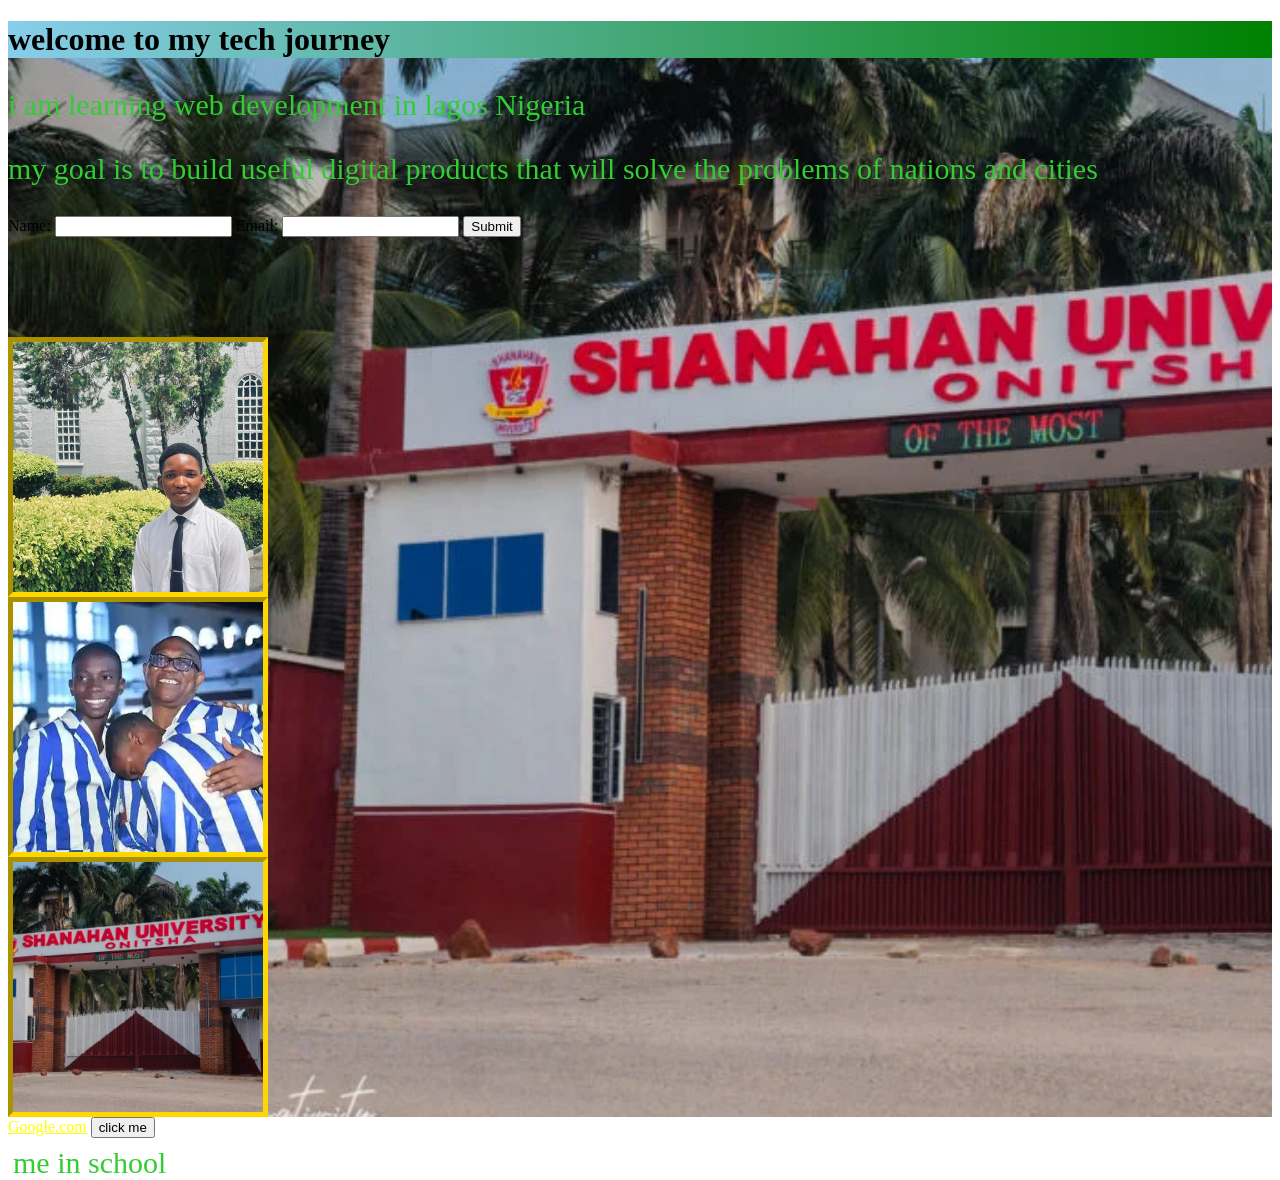
<file: index.html>
<!DOCTYPE html> 
<html lang="en">
    <head>
        <meta charset="UTF-8">
        <meta name="viewport
       content "width=device-width,
       initial-scale=1.0">
        <title>my first website</title>
        <link rel="stylesheet" href="css/style.css">
        <style>
            p{
                font-size: 30px;
                color:limegreen;
            }
            h1{
                  background: linear-gradient(to right,skyblue,green);
            }
        </style>
    </head>
    <body>
    <div class="background">
        <h1 >welcome to my tech journey</h1>
        <p>i am learning web development in lagos Nigeria</p>
        <p>my goal is to build useful digital products that will solve the problems of nations and cities</p>
     
        
    <form>
        <label for="name">Name:</label>
        <input type="text" id="name" name="name" required>
        <label for="email">Email:</label>
        <input type="email" id="email" name="email" required>
        <button type="submit">Submit</button>
    </form>
        
            <div id="item1">
                <img src="/images/okwe.html.jpg" width="125px">
                <p>me in school</p>
            </div>
            <div id="item2">
                <img src="/images/david.html" width="300px">
                <p>me with peter obi</p>
            </div>
            <div id="item3">
                <img src="/images/shanahan.html" width="300px">
                <p>me in school</p>
            </div>
    
    </div>
    <a href="https://www.google.com">Google.com</a>
   <button>click me</button>
    

 


    </body>

<html>
</file>
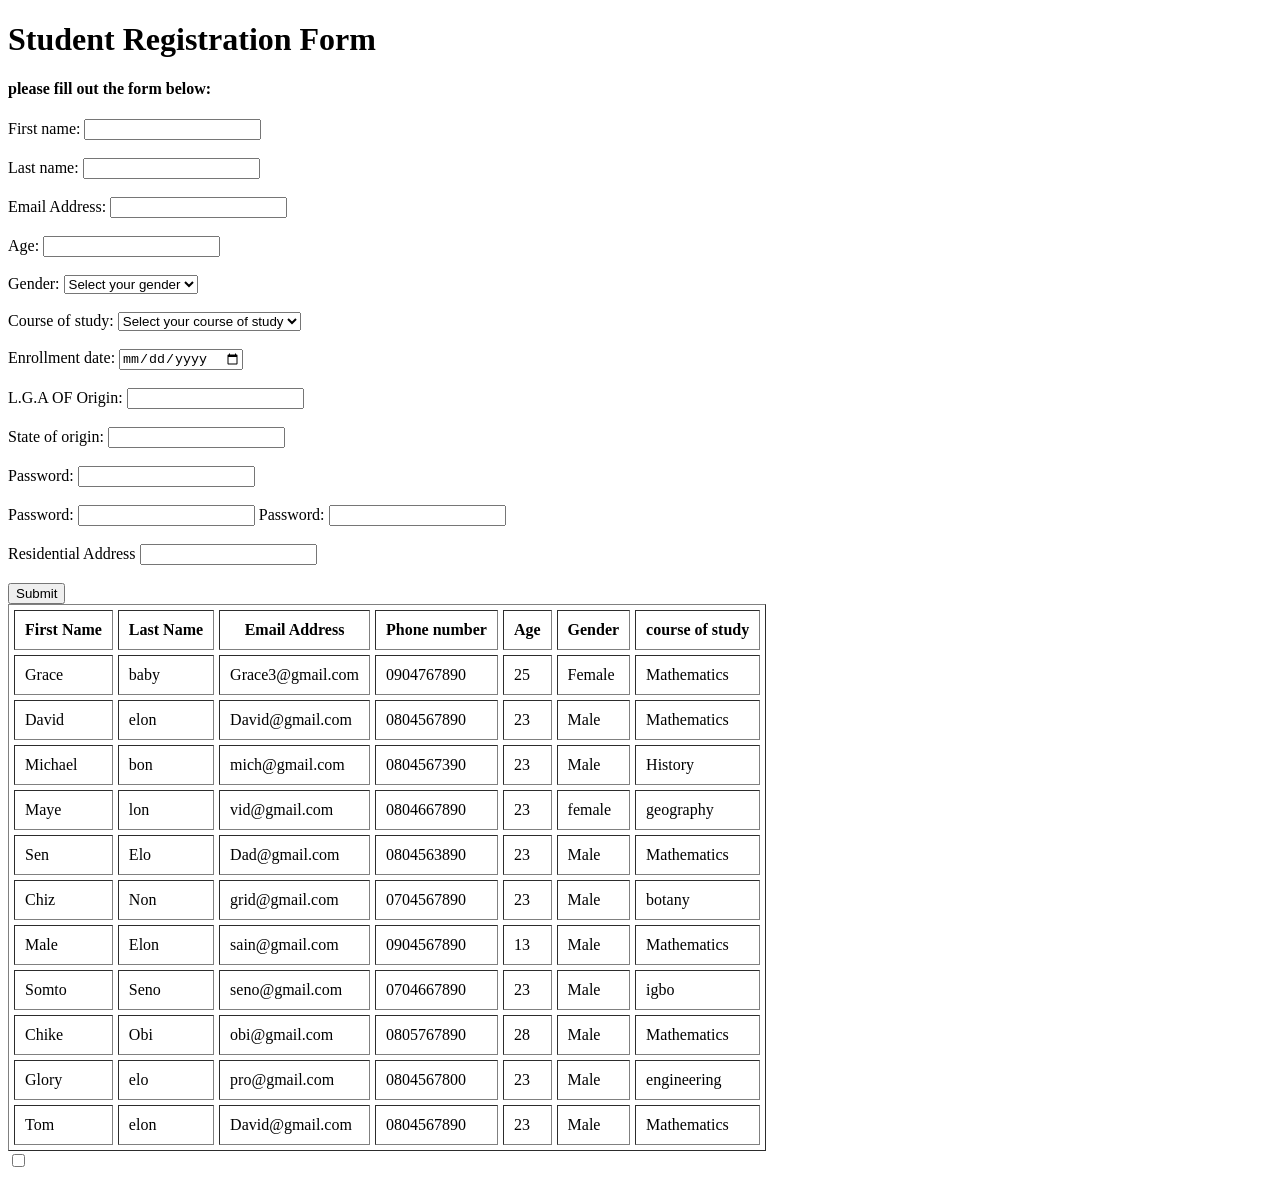
<file: 22 oct.html>
<!DOCTYPE html>
<html lang="en">

<head>
    <meta charset="UTF-8">
    <meta name="viewport" content="width=device-width, initial-scale=1.0">
    <title>Students registeration form</title>
</head>

<body>
    <h1>Student Registration Form</h1>
    <h4>
      <p> please fill out the form below: </p>
      
    </h4>
    <form>
        <div>
            <label for="first Name">First name:</label>
            <input type="text" id="First Name">
        </div><br>
        <div>
            <label for="last Name">Last name:</label>
            <input type="text" id="Last Name">
        </div><br>
        <div>
            <label for="email">Email Address:</label>
            <input type="email" id="email">
        </div><br>
        <div>
            <label for="Age">Age:</label>
            <input type="number" id="Age">
        </div><br>
        <div>
            <label for="gender">Gender:</label>
            <select id="gender" name="Gender">
                <option value="">Select your gender</option>
                <option value=male">Male</option>
                <option value="female">Female</option>
                <option value="other">other</option>
            </select>
        </div><br>
        <div>
            <label for="course of study">Course of study:</label>
            <select id="course of study=" Course of study">
                <option value="">Select your course of study</option>
                <option value="mathematics">Mathematics</option>
                <option value="english">English</option>
                <option value="history">History</option>
                <option value="Physics">Physics</option>
                <option value="Biology">Biology</option>
                <option value="Chemistry">chemistry</option>
            </select>
        </div><br>
        <div>
            <label for="enrollment date">Enrollment date:</label>
            <input type="date" id="enrollment date">
        </div><br>
        <div>
            <label for="L.G.A of origin">L.G.A OF Origin:</label>
            <input type="text" id="L.G.A of origin">
        </div><br>
        <div>
            <label for="state of origin">State of origin:</label>
            <input type="text" id="state of origin">
        </div><br>
        <div>
            <label for="password">Password:</label>
            <input type="password" id="password">
        </div><br>
        <div>
            <label for="confirm password">Password:</label>
            <input type="password" id="confirm pasword">
            <label for="confirm password">Password:</label>
            <input type="password" id="confirm pasword">
        </div><br>
        <div>
            <label for="Residential Address">Residential Address</label>
            <input type="text" id="Residential Address">
        </div><br>
        <button type="submit">Submit</button>
            </form>

        <table border="1" cellpadding="10" cellspacing="5">
            <tr>
                <strong>
                    <th>First Name</th>
                </strong>
                <strong>
                    <th>Last Name</th>
                </strong>
                <strong>
                    <th> Email Address</th>
                </strong>
                <strong>
                    <th>Phone number</th>
                </strong>
                <strong>
                    <th>Age</th>
                </strong>
                <strong>
                    <th>Gender</th>
                </strong>
                <strong>
                    <th>course of study</th>
                </strong>
            </tr>
            <tr>
                <td>Grace</td>
                <td>baby</td>
                <td>Grace3@gmail.com</td>
                <td>0904767890</td>
                <td>25</td>
                <td>Female</td>
                <td>Mathematics</td>

            </tr>
            <tr>
                <td>David</td>
                <td>elon</td>
                <td>David@gmail.com</td>
                <td>0804567890</td>
                <td>23</td>
                <td>Male</td>
                <td>Mathematics</td>
            </tr>
            <tr>
                <td>Michael</td>
                <td>bon</td>
                <td>mich@gmail.com</td>
                <td>0804567390</td>
                <td>23</td>
                <td>Male</td>
                <td>History</td>
            </tr>
            <tr>
                <td>Maye</td>
                <td>lon</td>
                <td>vid@gmail.com</td>
                <td>0804667890</td>
                <td>23</td>
                <td>female</td>
                <td>geography</td>
            </tr>
            <tr>
                <td>Sen</td>
                <td>Elo</td>
                <td>Dad@gmail.com</td>
                <td>0804563890</td>
                <td>23</td>
                <td>Male</td>
                <td>Mathematics</td>
            </tr>
            <tr>
                <td>Chiz</td>
                <td>Non</td>
                <td>grid@gmail.com</td>
                <td>0704567890</td>
                <td>23</td>
                <td>Male</td>
                <td>botany</td>
            </tr>
            <tr>
                <td>Male</td>
                <td>Elon</td>
                <td>sain@gmail.com</td>
                <td>0904567890</td>
                <td>13</td>
                <td>Male</td>
                <td>Mathematics</td>
            </tr>
            <tr>
                <td>Somto</td>
                <td>Seno</td>
                <td>seno@gmail.com</td>
                <td>0704667890</td>
                <td>23</td>
                <td>Male</td>
                <td>igbo</td>
            </tr>
            <tr>
                <td>Chike</td>
                <td>Obi</td>
                <td>obi@gmail.com</td>
                <td>0805767890</td>
                <td>28</td>
                <td>Male</td>
                <td>Mathematics</td>
            </tr>
            <tr>
                <td>Glory</td>
                <td>elo</td>
                <td>pro@gmail.com</td>
                <td>0804567800</td>
                <td>23</td>
                <td>Male</td>
                <td>engineering</td>
            </tr>
            <tr>
                <td>Tom</td>
                <td>elon</td>
                <td>David@gmail.com</td>
                <td>0804567890</td>
                <td>23</td>
                <td>Male</td>
                <td>Mathematics</td>
            </tr>
        </table>

       <input type="checkbox" checkedvalue="Submit">
</body>

</html>
</file>
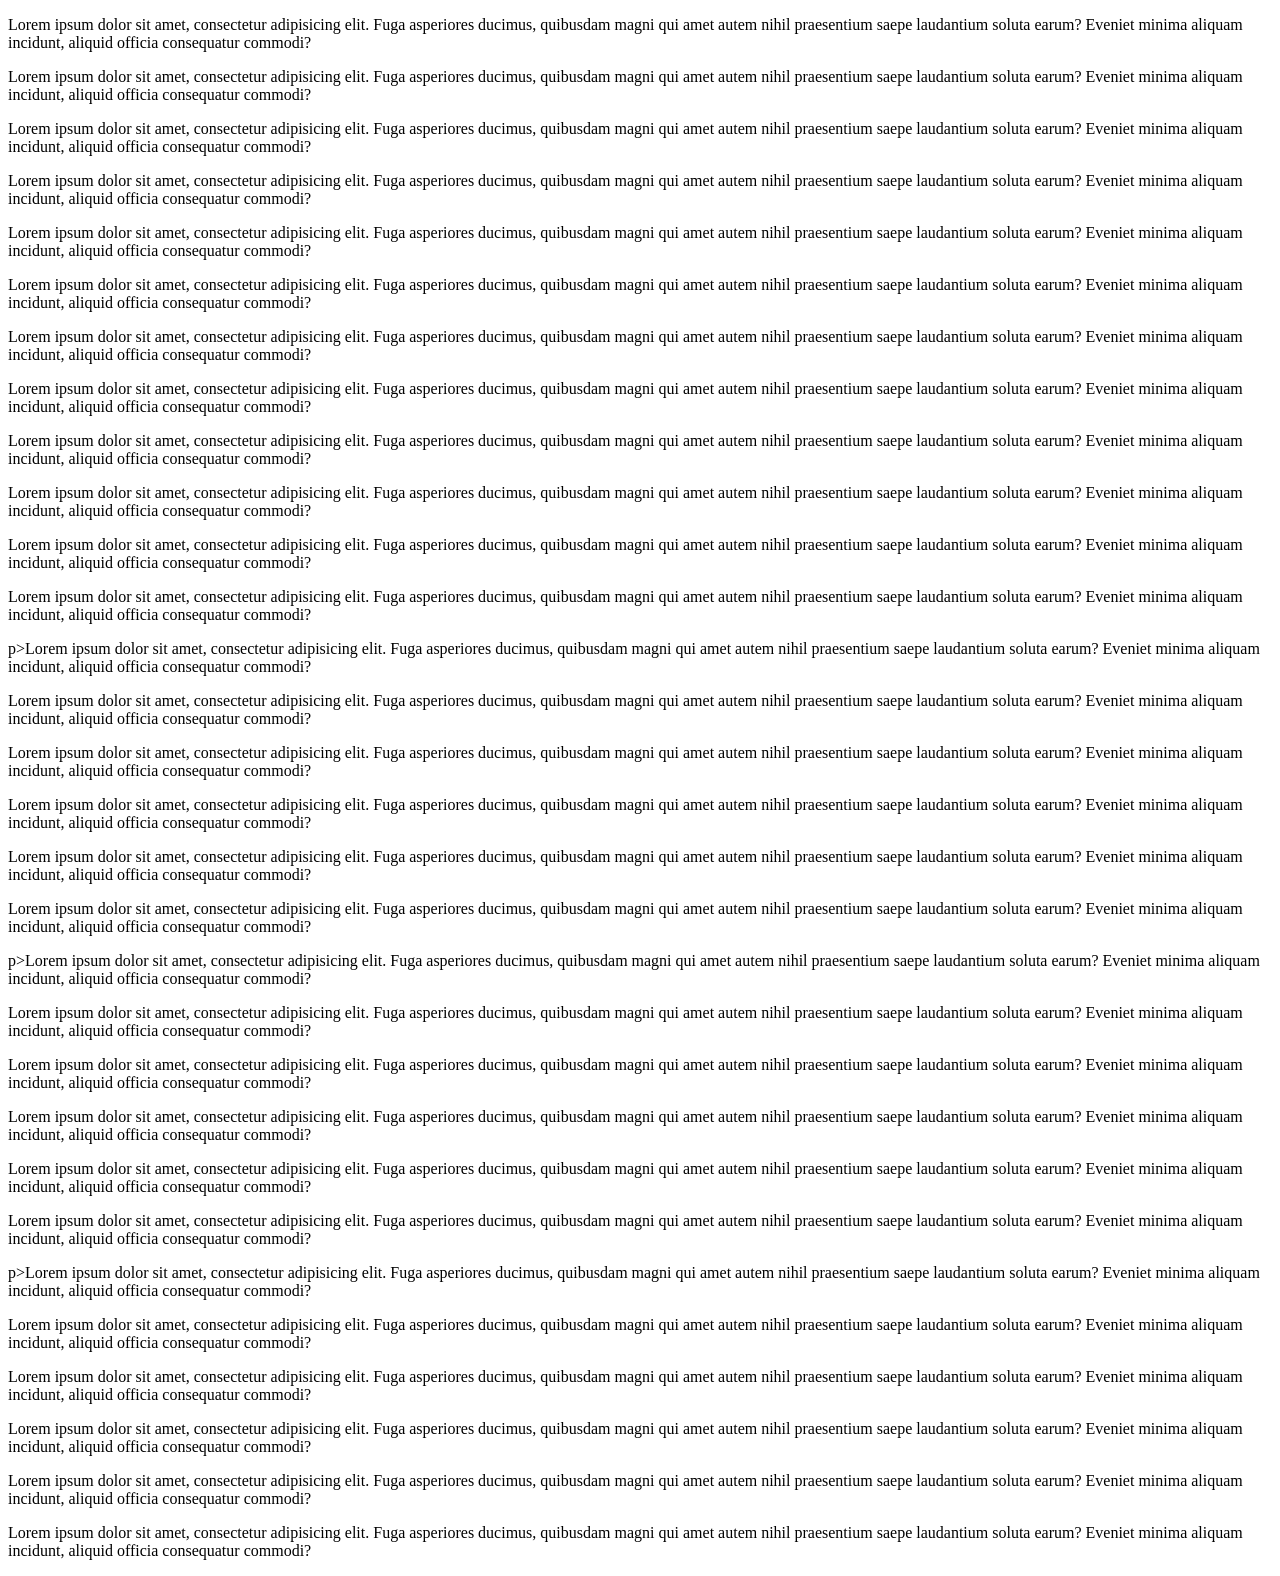
<file: position.html>
<!DOCTYPE html>
<html lang="en">
<head>
    <meta charset="UTF-8">
    <meta name="viewport" content="width=device-width, initial-scale=1.0">
    <link rel="stylesheet" href="css/style.css">
    <title>Document</title>
</head>
<body>
    <p>Lorem ipsum dolor sit amet, consectetur adipisicing elit. Fuga asperiores ducimus, quibusdam magni qui amet autem nihil praesentium saepe laudantium soluta earum? Eveniet minima aliquam incidunt, aliquid officia consequatur commodi?</p>
    <p>Lorem ipsum dolor sit amet, consectetur adipisicing elit. Fuga asperiores ducimus, quibusdam magni qui amet autem nihil praesentium saepe laudantium soluta earum? Eveniet minima aliquam incidunt, aliquid officia consequatur commodi?</p>
    <p>Lorem ipsum dolor sit amet, consectetur adipisicing elit. Fuga asperiores ducimus, quibusdam magni qui amet autem nihil praesentium saepe laudantium soluta earum? Eveniet minima aliquam incidunt, aliquid officia consequatur commodi?</p>
    <p>Lorem ipsum dolor sit amet, consectetur adipisicing elit. Fuga asperiores ducimus, quibusdam magni qui amet autem nihil praesentium saepe laudantium soluta earum? Eveniet minima aliquam incidunt, aliquid officia consequatur commodi?</p>
    <p>Lorem ipsum dolor sit amet, consectetur adipisicing elit. Fuga asperiores ducimus, quibusdam magni qui amet autem nihil praesentium saepe laudantium soluta earum? Eveniet minima aliquam incidunt, aliquid officia consequatur commodi?</p>
    <p>Lorem ipsum dolor sit amet, consectetur adipisicing elit. Fuga asperiores ducimus, quibusdam magni qui amet autem nihil praesentium saepe laudantium soluta earum? Eveniet minima aliquam incidunt, aliquid officia consequatur commodi?</p>
    <div id="box1"><div id="box2"></div></div>
     
    <p>Lorem ipsum dolor sit amet, consectetur adipisicing elit. Fuga asperiores ducimus, quibusdam magni qui amet autem nihil praesentium saepe laudantium soluta earum? Eveniet minima aliquam incidunt, aliquid officia consequatur commodi?</p>
    <p>Lorem ipsum dolor sit amet, consectetur adipisicing elit. Fuga asperiores ducimus, quibusdam magni qui amet autem nihil praesentium saepe laudantium soluta earum? Eveniet minima aliquam incidunt, aliquid officia consequatur commodi?</p>
    <p>Lorem ipsum dolor sit amet, consectetur adipisicing elit. Fuga asperiores ducimus, quibusdam magni qui amet autem nihil praesentium saepe laudantium soluta earum? Eveniet minima aliquam incidunt, aliquid officia consequatur commodi?</p>
    <p>Lorem ipsum dolor sit amet, consectetur adipisicing elit. Fuga asperiores ducimus, quibusdam magni qui amet autem nihil praesentium saepe laudantium soluta earum? Eveniet minima aliquam incidunt, aliquid officia consequatur commodi?</p>
    <p>Lorem ipsum dolor sit amet, consectetur adipisicing elit. Fuga asperiores ducimus, quibusdam magni qui amet autem nihil praesentium saepe laudantium soluta earum? Eveniet minima aliquam incidunt, aliquid officia consequatur commodi?</p>
    <p>Lorem ipsum dolor sit amet, consectetur adipisicing elit. Fuga asperiores ducimus, quibusdam magni qui amet autem nihil praesentium saepe laudantium soluta earum? Eveniet minima aliquam incidunt, aliquid officia consequatur commodi?</p>
    
p>Lorem ipsum dolor sit amet, consectetur adipisicing elit. Fuga asperiores ducimus, quibusdam magni qui amet autem nihil praesentium saepe laudantium soluta earum? Eveniet minima aliquam incidunt, aliquid officia consequatur commodi?</p>
    <p>Lorem ipsum dolor sit amet, consectetur adipisicing elit. Fuga asperiores ducimus, quibusdam magni qui amet autem nihil praesentium saepe laudantium soluta earum? Eveniet minima aliquam incidunt, aliquid officia consequatur commodi?</p>
    <p>Lorem ipsum dolor sit amet, consectetur adipisicing elit. Fuga asperiores ducimus, quibusdam magni qui amet autem nihil praesentium saepe laudantium soluta earum? Eveniet minima aliquam incidunt, aliquid officia consequatur commodi?</p>
    <p>Lorem ipsum dolor sit amet, consectetur adipisicing elit. Fuga asperiores ducimus, quibusdam magni qui amet autem nihil praesentium saepe laudantium soluta earum? Eveniet minima aliquam incidunt, aliquid officia consequatur commodi?</p>
    <p>Lorem ipsum dolor sit amet, consectetur adipisicing elit. Fuga asperiores ducimus, quibusdam magni qui amet autem nihil praesentium saepe laudantium soluta earum? Eveniet minima aliquam incidunt, aliquid officia consequatur commodi?</p>
    <p>Lorem ipsum dolor sit amet, consectetur adipisicing elit. Fuga asperiores ducimus, quibusdam magni qui amet autem nihil praesentium saepe laudantium soluta earum? Eveniet minima aliquam incidunt, aliquid officia consequatur commodi?</p>
    p>Lorem ipsum dolor sit amet, consectetur adipisicing elit. Fuga asperiores ducimus, quibusdam magni qui amet autem nihil praesentium saepe laudantium soluta earum? Eveniet minima aliquam incidunt, aliquid officia consequatur commodi?</p>
    <p>Lorem ipsum dolor sit amet, consectetur adipisicing elit. Fuga asperiores ducimus, quibusdam magni qui amet autem nihil praesentium saepe laudantium soluta earum? Eveniet minima aliquam incidunt, aliquid officia consequatur commodi?</p>
    <p>Lorem ipsum dolor sit amet, consectetur adipisicing elit. Fuga asperiores ducimus, quibusdam magni qui amet autem nihil praesentium saepe laudantium soluta earum? Eveniet minima aliquam incidunt, aliquid officia consequatur commodi?</p>
    <p>Lorem ipsum dolor sit amet, consectetur adipisicing elit. Fuga asperiores ducimus, quibusdam magni qui amet autem nihil praesentium saepe laudantium soluta earum? Eveniet minima aliquam incidunt, aliquid officia consequatur commodi?</p>
    <p>Lorem ipsum dolor sit amet, consectetur adipisicing elit. Fuga asperiores ducimus, quibusdam magni qui amet autem nihil praesentium saepe laudantium soluta earum? Eveniet minima aliquam incidunt, aliquid officia consequatur commodi?</p>
    <p>Lorem ipsum dolor sit amet, consectetur adipisicing elit. Fuga asperiores ducimus, quibusdam magni qui amet autem nihil praesentium saepe laudantium soluta earum? Eveniet minima aliquam incidunt, aliquid officia consequatur commodi?</p>
    p>Lorem ipsum dolor sit amet, consectetur adipisicing elit. Fuga asperiores ducimus, quibusdam magni qui amet autem nihil praesentium saepe laudantium soluta earum? Eveniet minima aliquam incidunt, aliquid officia consequatur commodi?</p>
    <p>Lorem ipsum dolor sit amet, consectetur adipisicing elit. Fuga asperiores ducimus, quibusdam magni qui amet autem nihil praesentium saepe laudantium soluta earum? Eveniet minima aliquam incidunt, aliquid officia consequatur commodi?</p>
    <p>Lorem ipsum dolor sit amet, consectetur adipisicing elit. Fuga asperiores ducimus, quibusdam magni qui amet autem nihil praesentium saepe laudantium soluta earum? Eveniet minima aliquam incidunt, aliquid officia consequatur commodi?</p>
    <p>Lorem ipsum dolor sit amet, consectetur adipisicing elit. Fuga asperiores ducimus, quibusdam magni qui amet autem nihil praesentium saepe laudantium soluta earum? Eveniet minima aliquam incidunt, aliquid officia consequatur commodi?</p>
    <p>Lorem ipsum dolor sit amet, consectetur adipisicing elit. Fuga asperiores ducimus, quibusdam magni qui amet autem nihil praesentium saepe laudantium soluta earum? Eveniet minima aliquam incidunt, aliquid officia consequatur commodi?</p>
    <p>Lorem ipsum dolor sit amet, consectetur adipisicing elit. Fuga asperiores ducimus, quibusdam magni qui amet autem nihil praesentium saepe laudantium soluta earum? Eveniet minima aliquam incidunt, aliquid officia consequatur commodi?</p>

</body>
</html>
</file>
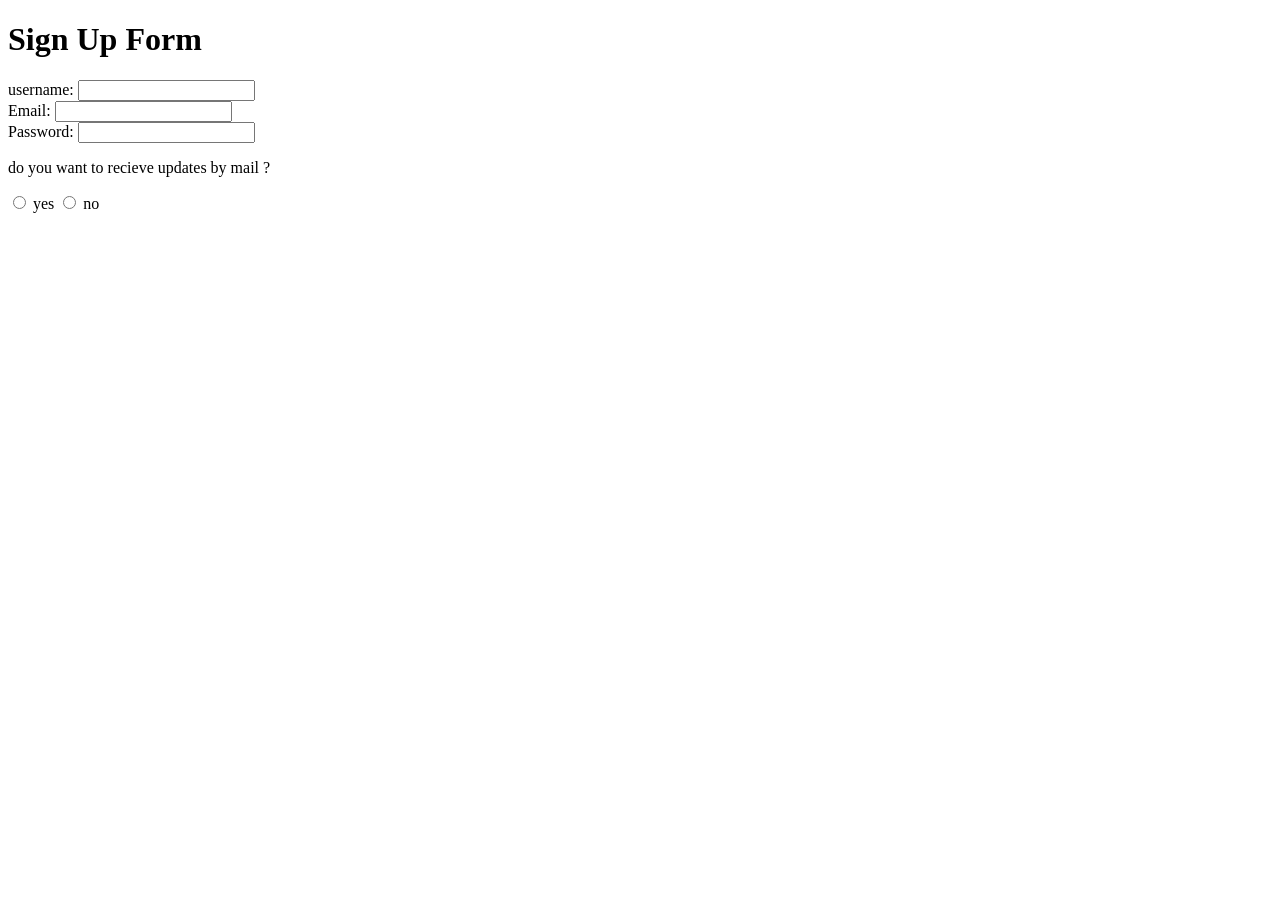
<file: sign up.html>
<!DOCTYPE html>
<html lang="en">
<head>
    <meta charset="UTF-8">
    <meta name="viewport" content="width=device-width, initial-scale=1.0">
    <title>Document</title>
</head>
<body>
    <h1>Sign Up Form</h1>
    <form>
       <div>
           <label for ="username">username:</label>
           <input type="text" name ="username" id="username">
       </div> 
       
       <div>
            <label for="email">Email:</label>
            <input type="email" name="email" id="email">
       </div>

        <div>
            <label for="password">Password:</label>
            <input type="password>" name="password" id="password">
        </div>
        <div>
            <p>do you want to recieve updates by mail ? </p>
             <input type ="radio" id="updates-yes" name="updates" value="yes"/>
             <label for="updates-yes">yes</label>

             <input type="radio" id="updates-no" name="updates" value="no"/>
             <label for="updates-no">no</label>
        </div>
             <table>
                
             </table>

    </form>
</body>
</html>
</file>
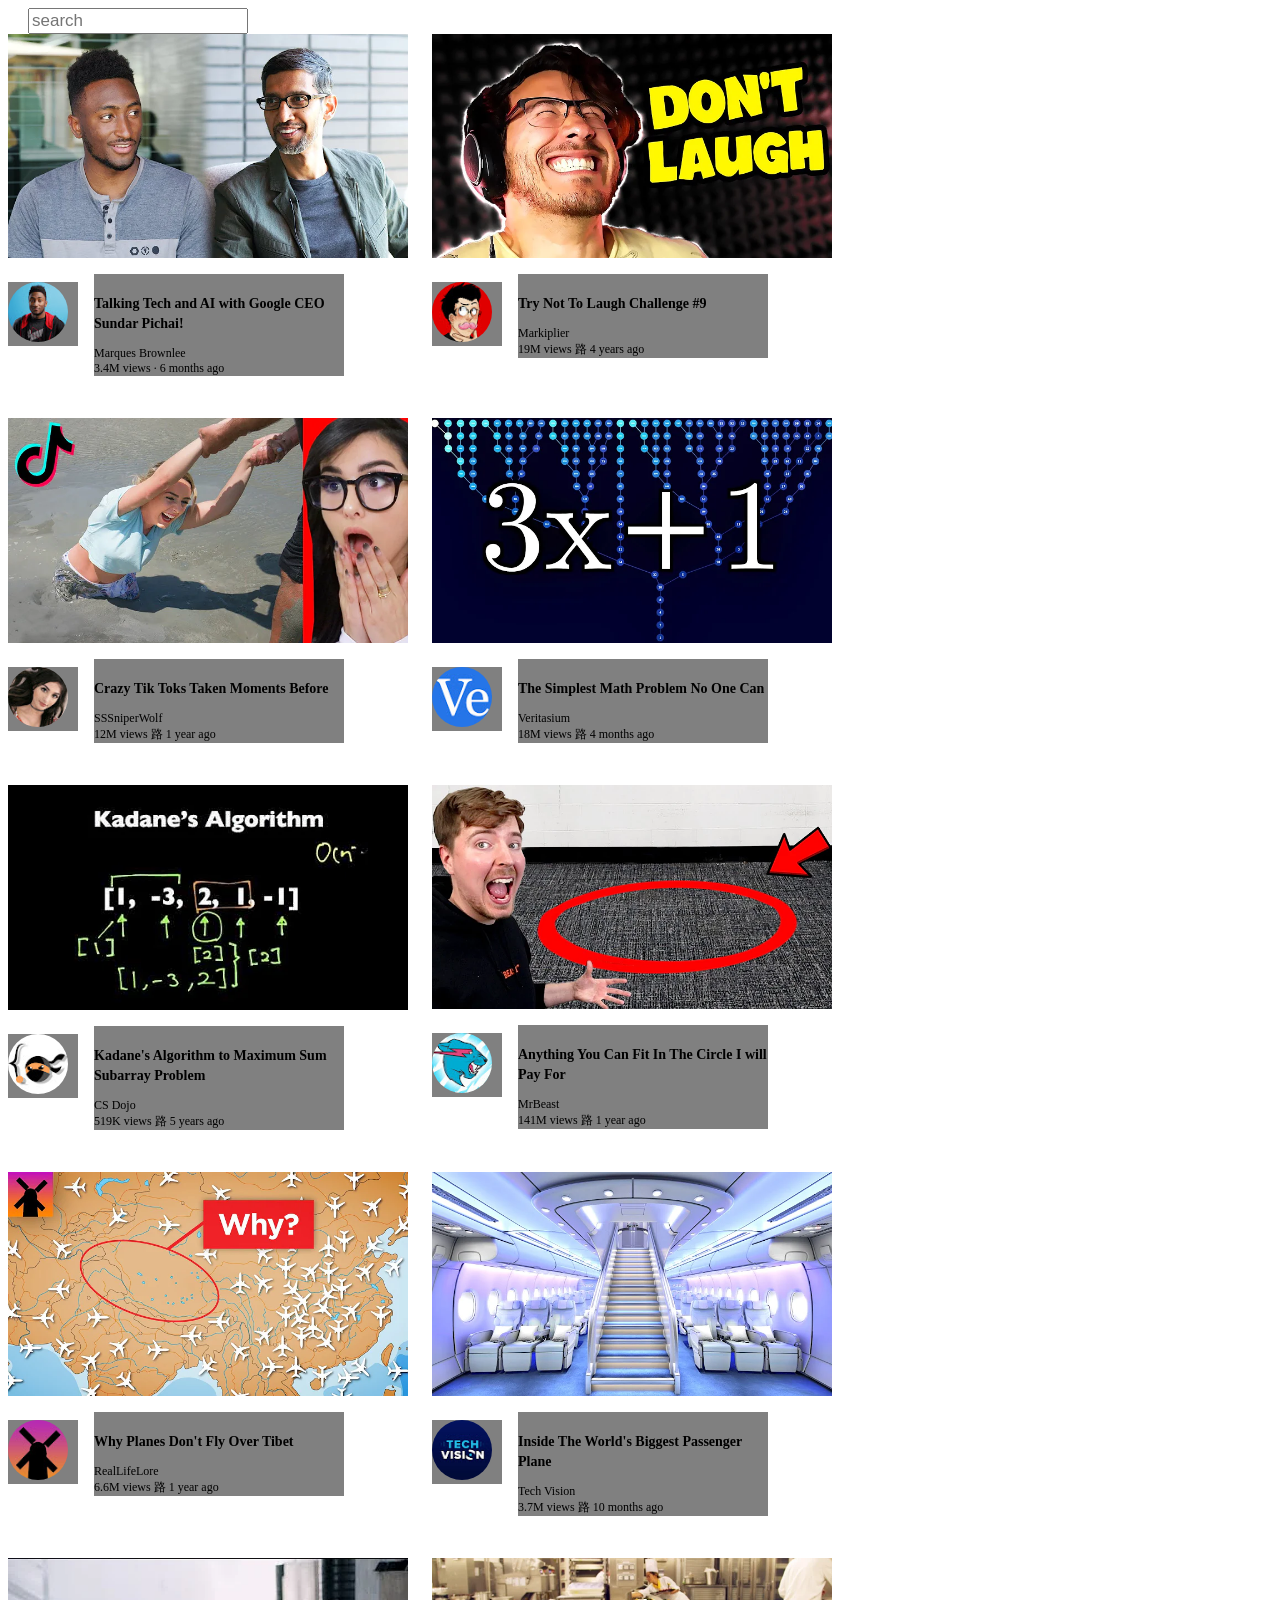
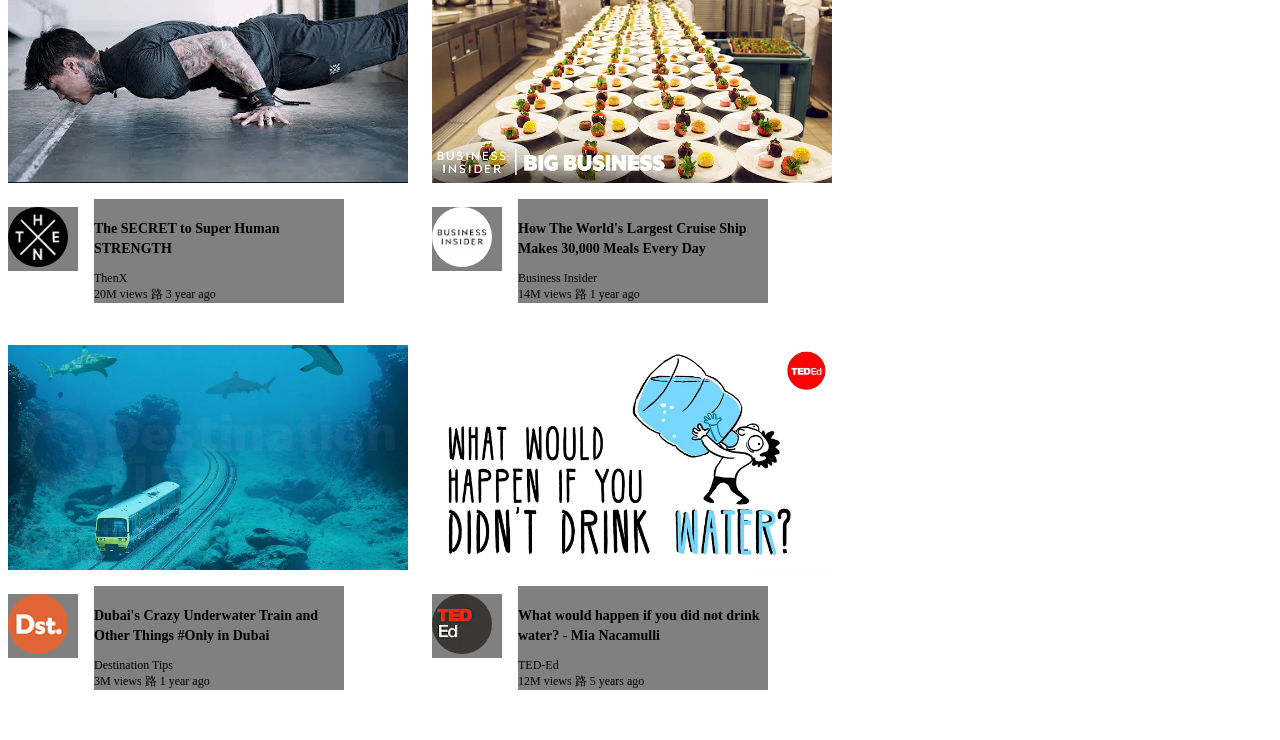
<file: css/work.css/youtubes.html/youtube.html>
<!DOCTYPE html>
<html lang="en">
    <head>
        <meta charset="UTF 8">
        <meta name="viewport"content="width=device-width"initial-scale=1.0>
        <title>youtube.com clone</title>
        <link rel="stylesheet" href="youtube.css">
        <link rel="preconnect" href="https://fonts.googleapis.com">
        <link rel="preconnect" href="https://fonts.gstatic.com" crossorigin>
        <link href="https://fonts.googleapis.com/css2?family=Roboto+Condensed:ital,wght@0,100..900;1,100..900&display=swap" rel="stylesheet">
    <body>
      <input class="search" type="text" placeholder="search">
       <div class="preview">
         <div>
              <img class="thumbnail" src="thumbnail/thumbnail-1.webp">
         </div>
         <div class="all">
            <div class="channel-picture">
              <img class="flow" src="thumbnail/channel-1.jpeg">
            </div>
            <div class="video-info">
              <p class="tech">Talking Tech and AI with Google CEO Sundar Pichai!</p>
              <p class="author">Marques Brownlee</p>
              <p class="view">3.4M views &#183; 6 months ago</p>
            </div>
         </div>
       </div>
       <div class="preview">
         <div>
             <img  class="thumbnail" src="thumbnail/laugh.webp">
         </div>
         <div>
            <div class="channel-picture">
              <img class="flow" src="thumbnail/channel-2.jpeg">
            </div>
           <div class="video-info">
              <p class="tech"> Try Not To Laugh Challenge #9 </p>
              <p class="author">Markiplier</p>
              <p class="view">19M views · 4 years ago</p>
           </div>
         </div>
         
       </div>
       <div class="preview">
         <div>
             <img  class="thumbnail" src="thumbnail/sisters.webp">
         </div>
         <div>
            <div class="channel-picture">
              <img class="flow" src="thumbnail/channel-3.jpeg">
            </div>
           <div class="video-info">
              <p class="tech"> Crazy Tik Toks Taken Moments Before </p>

              <p class="author">SSSniperWolf</p>
              <p class="view">12M views · 1 year ago</p>
           </div>
         </div>
         
       </div>
       <div class="preview">
         <div>
             <img  class="thumbnail" src="thumbnail/3+1.webp">
         </div>
         <div>
            <div class="channel-picture">
              <img class="flow" src="thumbnail/channel-4.jpeg">
            </div>
           <div class="video-info">
              <p class="tech">The Simplest Math Problem No One Can </p>
              <p class="author">Veritasium</p>
              <p class="view">18M views · 4 months ago</p>
           </div>
         </div>
         
       </div>
       <div class="preview">
         <div>
             <img  class="thumbnail" src="thumbnail/kane.webp">
         </div>
         <div>
            <div class="channel-picture">
              <img class="flow" src="thumbnail/channel-5.jpeg">
            </div>
           <div class="video-info">
              <p class="tech">Kadane's Algorithm to Maximum Sum Subarray Problem</p>
              <p class="author">CS Dojo</p>
              <p class="view">519K views · 5 years ago</p>
           </div>
         </div>
         
       </div>
        <div class="preview">
         <div>
             <img  class="thumbnail" src="thumbnail/mr.webp">
         </div>
         <div>
            <div class="channel-picture">
              <img class="flow" src="thumbnail/channel-6.jpeg">
            </div>
           <div class="video-info">
              <p class="tech">Anything You Can Fit In The Circle I will Pay For</p>
              <p class="author">MrBeast</p>
              <p class="view">141M views · 1 year ago</p>
           </div>
         </div>
         
       </div>
        <div class="preview">
         <div>
             <img  class="thumbnail" src="thumbnail/why.webp">
         </div>
         <div>
            <div class="channel-picture">
              <img class="flow" src="thumbnail/channel-7.jpeg">
            </div>
           <div class="video-info">
              <p class="tech">Why Planes Don't Fly Over Tibet</p>
              <p class="author">RealLifeLore</p>
              <p class="view">6.6M views · 1 year ago</p>
           </div>
         </div>
         
       </div>
        <div class="preview">
         <div>
             <img  class="thumbnail" src="thumbnail/aero.webp">
         </div>
         <div>
            <div class="channel-picture">
              <img class="flow" src="thumbnail/channel-8.jpeg">
            </div>
           <div class="video-info">
              <p class="tech">Inside The World's Biggest Passenger Plane</p>
              <p class="author">Tech Vision</p>
              <p class="view">3.7M views · 10 months ago</p>
           </div>
         </div>
         
       </div>
        <div class="preview">
         <div>
             <img  class="thumbnail" src="thumbnail/gym.webp">
         </div>
         <div>
            <div class="channel-picture">
              <img class="flow" src="thumbnail/channel-9.jpeg">
            </div>
           <div class="video-info">
              <p class="tech">The SECRET to Super Human STRENGTH</p>
              <p class="author">ThenX</p>
              <p class="view">20M views · 3 year ago</p>
           </div>
         </div>
         
       </div>
        <div class="preview">
         <div>
             <img  class="thumbnail" src="thumbnail/food.webp">
         </div>
         <div>
            <div class="channel-picture">
              <img class="flow" src="thumbnail/channel-10.jpeg">
            </div>
           <div class="video-info">
              <p class="tech">How The World's Largest Cruise Ship Makes 30,000 Meals Every Day</p>
              <p class="author">Business Insider</p>
              <p class="view">14M views · 1 year ago</p>
           </div>
         </div>
         
       </div>
        <div class="preview">
         <div>
             <img  class="thumbnail" src="thumbnail/sea.webp">
         </div>
         <div>
            <div class="channel-picture">
              <img class="flow" src="thumbnail/channel-11.jpeg">
            </div>
           <div class="video-info">
              <p class="tech">Dubai's Crazy Underwater Train and Other Things #Only in Dubai</p>
              <p class="author">Destination Tips</p>
              <p class="view">3M views · 1 year ago</p>
           </div>
         </div>
         
       </div>
        <div class="preview">
         <div>
             <img  class="thumbnail" src="thumbnail/water.webp">
         </div>
         <div>
            <div class="channel-picture">
              <img class="flow" src="thumbnail/channel-12.jpeg">
            </div>
           <div class="video-info">
              <p class="tech">What would happen if you did not drink water? - Mia Nacamulli</p>
              <p class="author">TED-Ed</p>
              <p class="view">12M views · 5 years ago</p>
           </div>
         </div>
         
       </div>
    </body>  
</html>
</file>
<file: css/style.css>
.item{
     display:inline;
     display:flex;
     flex-direction:row;
     justify-content:space-evenly;
     width:90px;
     height:90px;
     background-color:rgb(219, 66, 92);
     border:4px solid;
     border-style: inset;
     margin-left: 50%;
     color:white;
     font-size: 12px;
     text-align:center;
     padding:50px;
     

    }
.background{
     background-image:url(/images/shanahan.html);
     background-repeat:no-repeat;
     background-size:cover;
}
#item1{
     border:5px solid;
     border-color: gold;
     border-style: inset;
     /* margin-bottom: 50px; */
     width:250px;
     height:250px;
     font-size:22px;
     background-color:greenyellow;
     margin-top:100px;


}
#item2{
     border:5px solid;
     border-color: gold;
     border-style: inset;
     width:250px;
     height:250px;
     font-size:22px;
     background-color:greenyellow;



}
#item3{
     border:5px solid;
     border-color: gold;
     border-style: inset;
     width:250px;
     height:250px;
     font-size:22px;
     background-color:greenyellow;
     


}
img{
     width:100%;
     height: 100%;
     object-fit: cover;

}
img:hover {
  transform: scale(1.05);
  cursor: pointer;
}
#item1,#item2,#item3{
     font-size: 12px;
     font-decoration:underline;
     font-family: Cambria, Cochin, Georgia, Times, 'Times New Roman', serif;
     font-color:red;

}
/* #item2{
     font-size: 12px;
     font-decoration:underline;
     font-family: Cambria, Cochin, Georgia, Times, 'Times New Roman', serif;
     font-color:red;

}
#item3{
     font-size: 12px;
     font-decoration:underline;
     font-family: Cambria, Cochin, Georgia, Times, 'Times New Roman', serif;
     font-color:red;

}
 */
 a:link{
     color:yellow ;
     size:14px;
 }
a:visited{
     color:gray;
}
a:hover{
     color:tomato;
}
a:active{
     color:yellowgreen;
}
button:hover{
     background-color:antiquewhite;

}
button:active {
     background-color:white;
}

}
</file>
<file: css/work.css/youtubes.html/youtube.css>
.thumbnail{
    width:400px;
    display:inline-block;
    
    
    /* height:400px;
    object-fit:contain;
    border:2px solid black;
    object-position:bottom; */
}
.search{
    font-size: 17px;
    margin-left: 20px;
    display:block;
    
}
.preview{
    display:inline-block;
    margin-right: 20px;
    margin-bottom: 30px;
    vertical-align: top;
}
.channel-picture{
    display:inline-block;
    width:70px;
    vertical-align: top;
    margin-top:20px;
    background-color:gray ;
   

}
.video-info{
    display:inline-block;
    width: 250px;
    margin:12px;
    background-color: gray;
     margin: bottom 12px;
}
.flow{
    width:60px;
     border-radius: 35px;

}
.tech{
    margin-top:20px;
    margin-bottom:12px;
    font-family:Roboto;
    font-size:14px;
    font-weight:bold;
    line-height:20px;
    /* text-align:justify; */
    
}
.author,
.view{
    font-size:12px;
    font-color:rgb(96, 96, 96);

}
p {
    margin-top:0;
    margin-bottom:0;

}
.author{
    margin: bottom 4px;

}
.general{
    display:flex;
    
}
</file>
